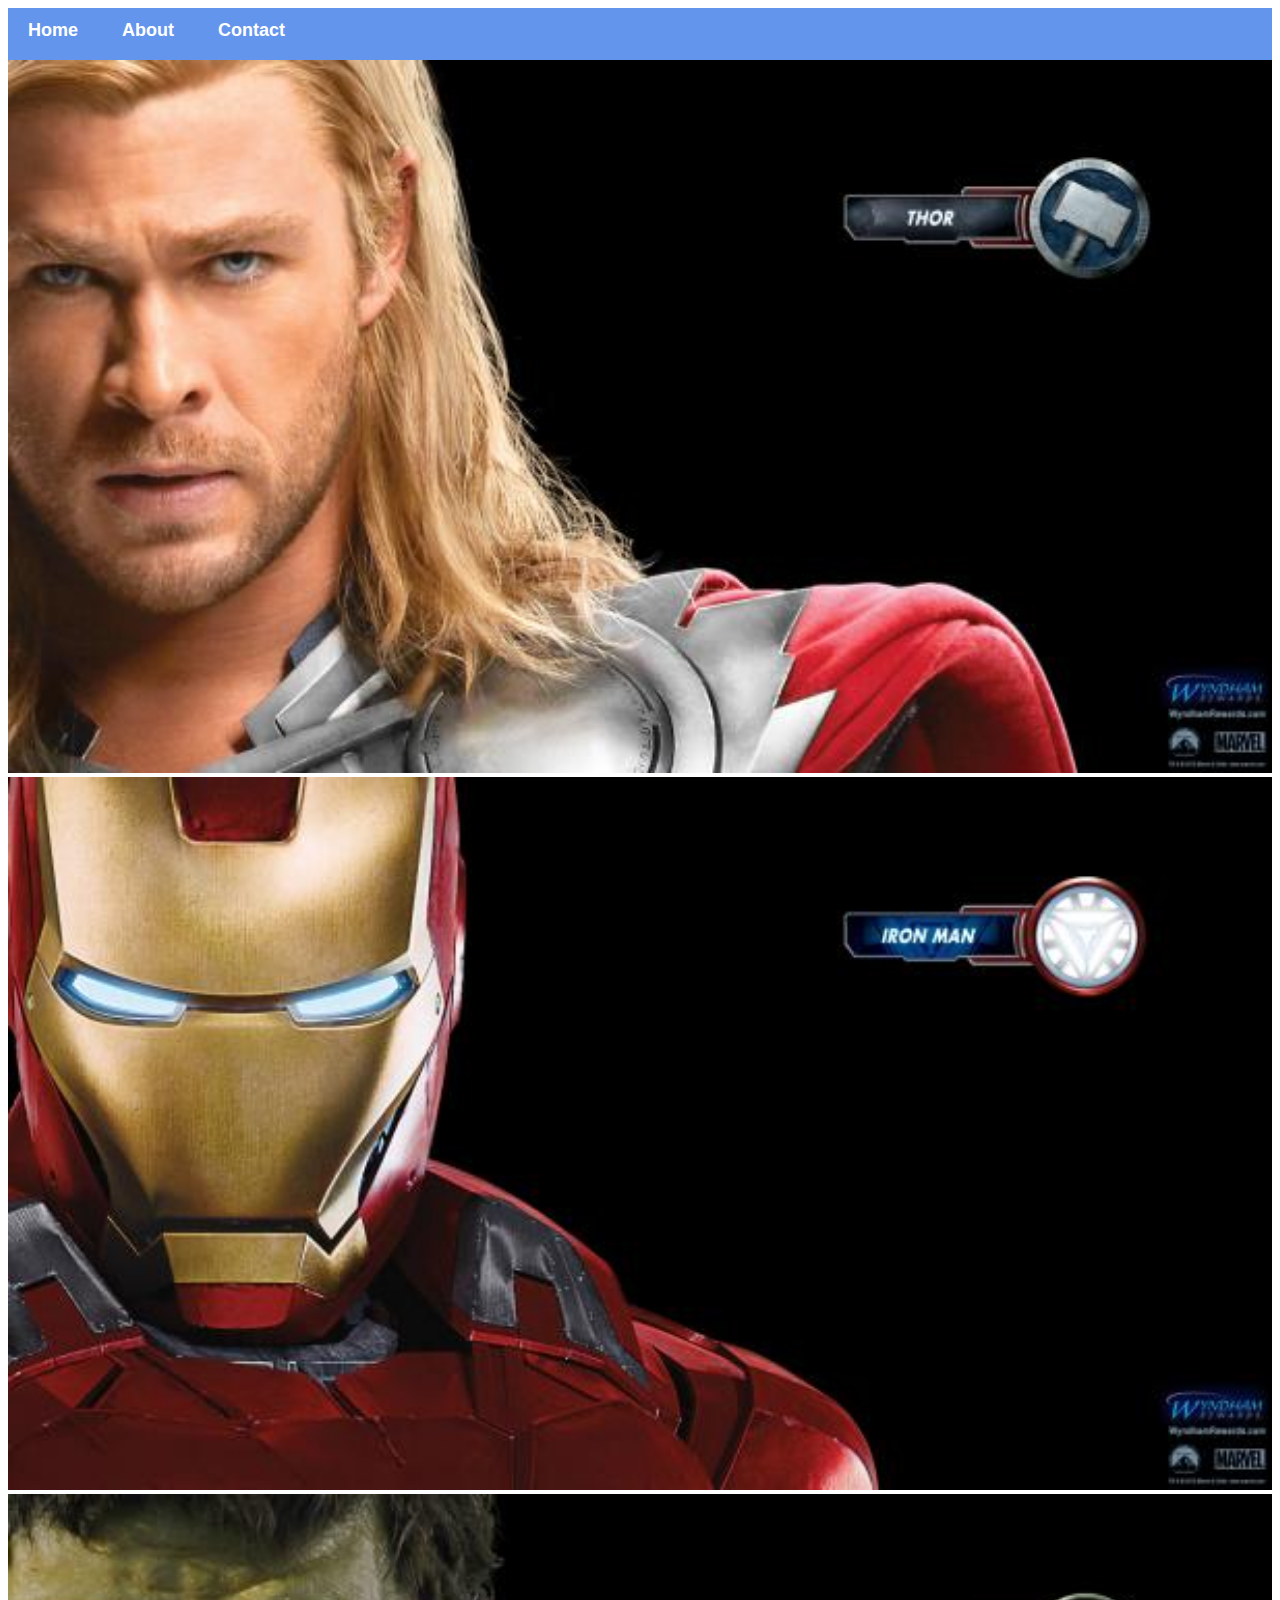
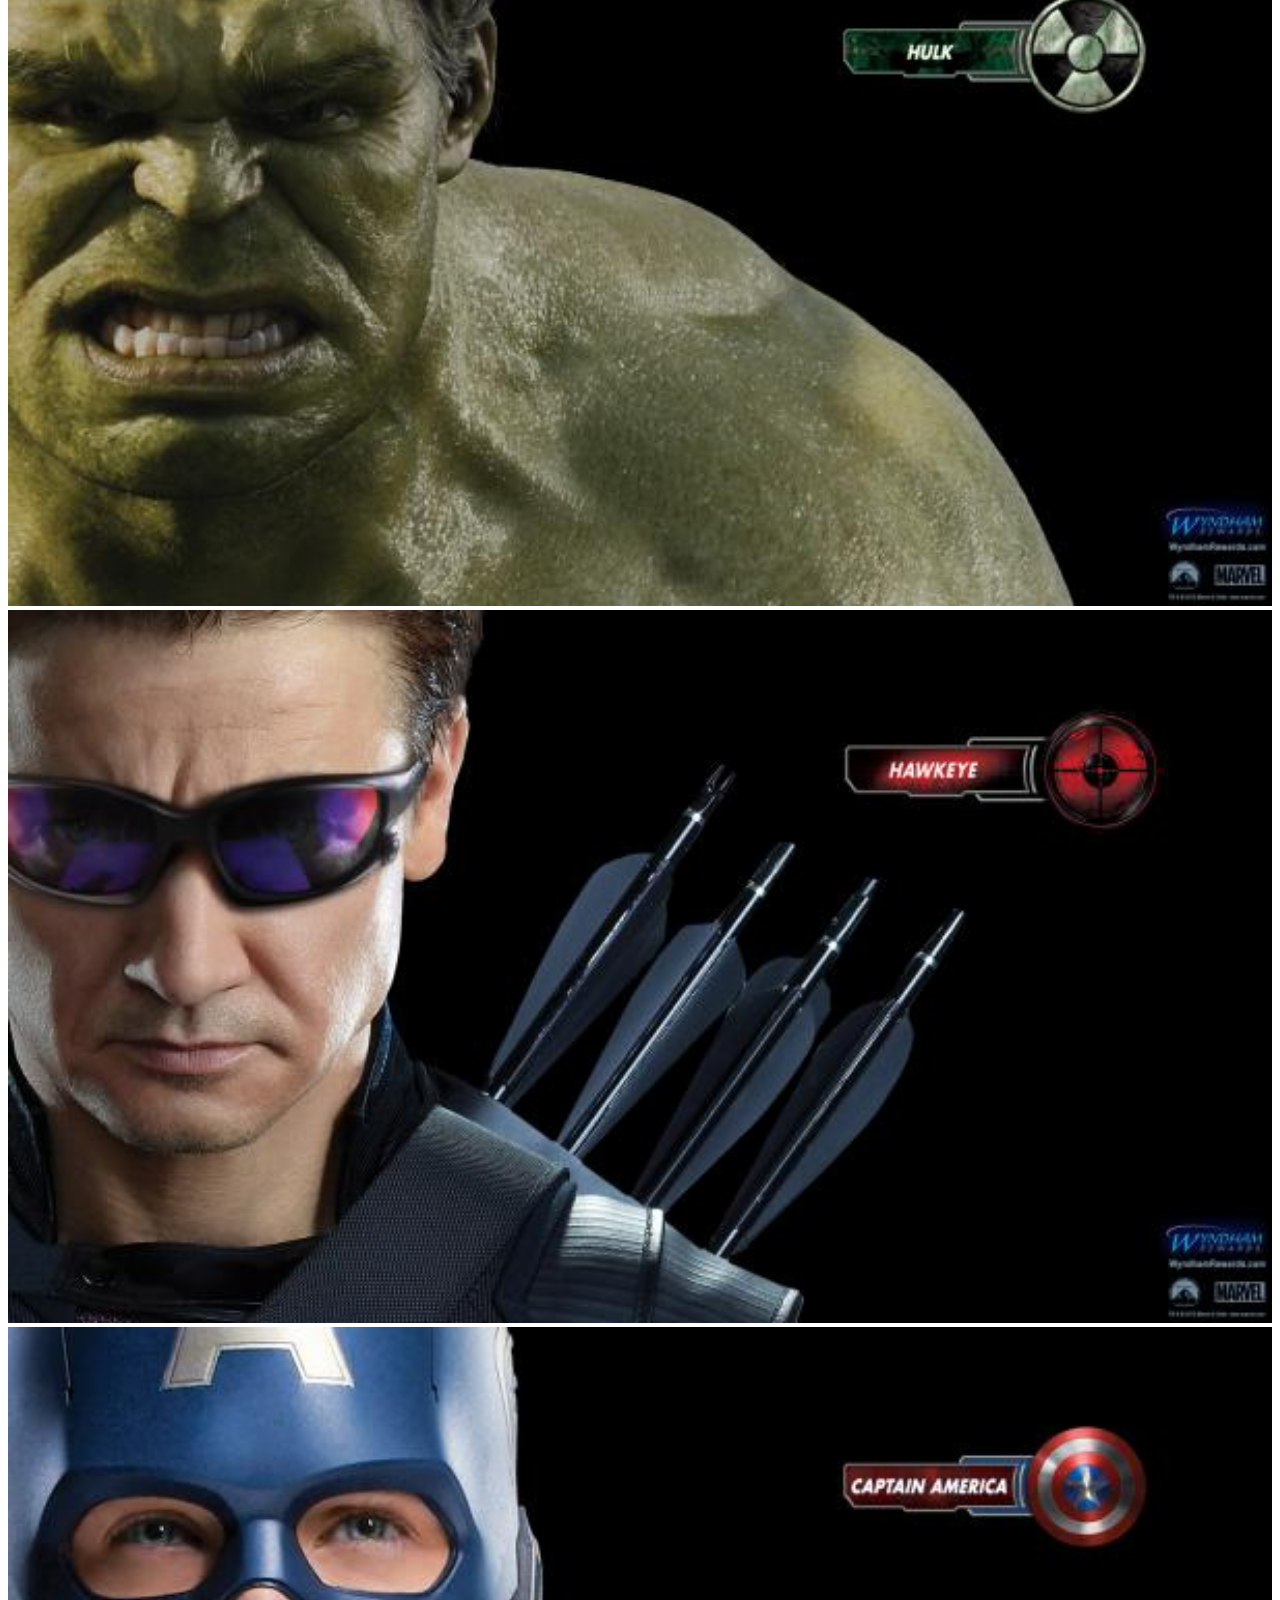
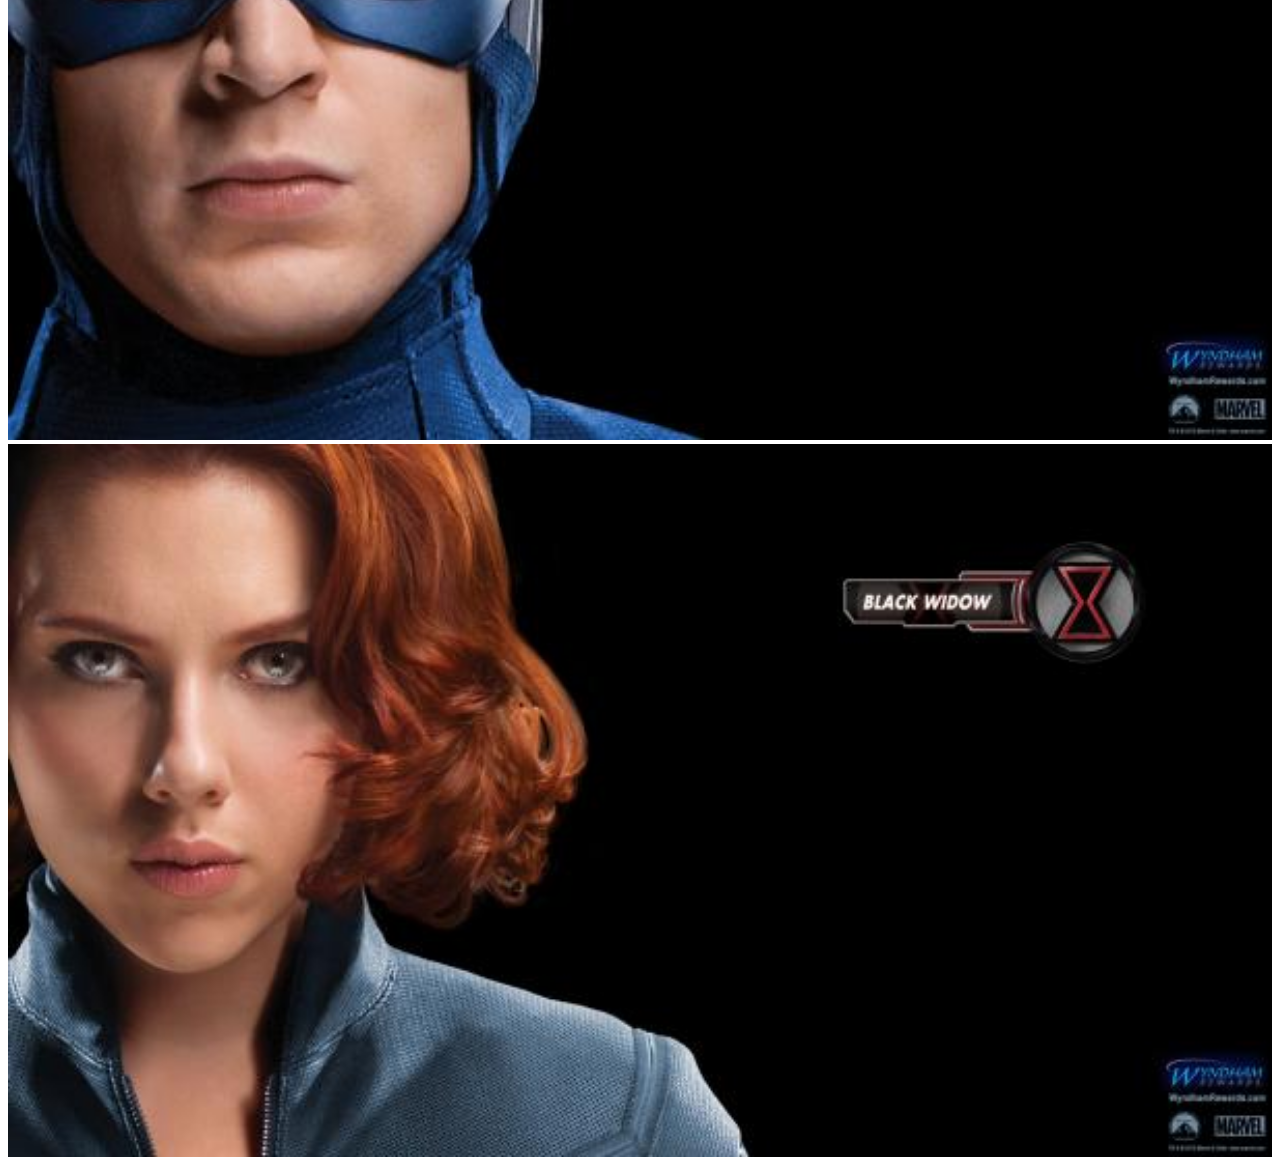
<file: index.html>
<!DOCTYPE html>
<html>
    <head>
        <link rel="stylesheet" href="style.css">
    </head>
    <body>
        <div id="menu">
            <a href="index.html">Home</a>
            <a href="about.html">About</a>
            <a href="contact.html">Contact</a>
        </div>
        
        <div class="gallery">
            <a href="avenger-1.html"><img src="images/avengers_01.jpg" /></a>
            <a href="avenger-2.html"><img src="images/avengers_02.jpg" /></a>
            <a href="avenger-3.html"><img src="images/avengers_03.jpg" /></a>
            <a href="avenger-4.html"><img src="images/avengers_04.jpg" /></a>
            <a href="avenger-5.html"><img src="images/avengers_05.jpg" /></a>
            <a href="avenger-6.html"><img src="images/avengers_06.jpg" /></a>
        </div>
    </body>
</html>
</file>
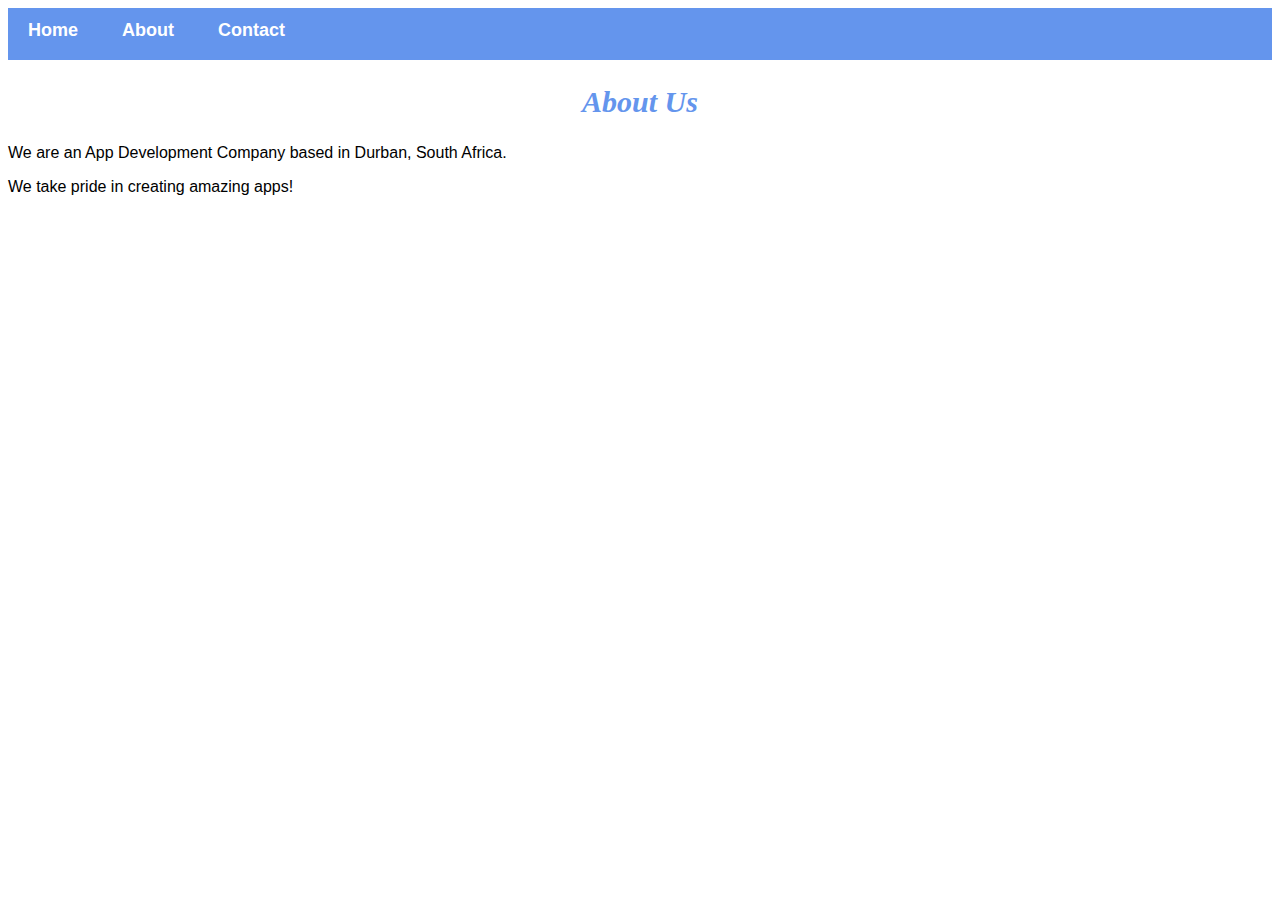
<file: about.html>
<!DOCTYPE html>
<html>
    <head>
        <link rel="stylesheet" href="style.css">
    </head>
    <body>
        <div id="menu">
            <a href="index.html">Home</a>
            <a href="about.html">About</a>
            <a href="contact.html">Contact</a>
        </div>
        <h2>About Us</h2>
        <p>We are an App Development Company based in Durban, South Africa.</p>
        <p>We take pride in creating amazing apps!</p>
    </body>
</html>
</file>
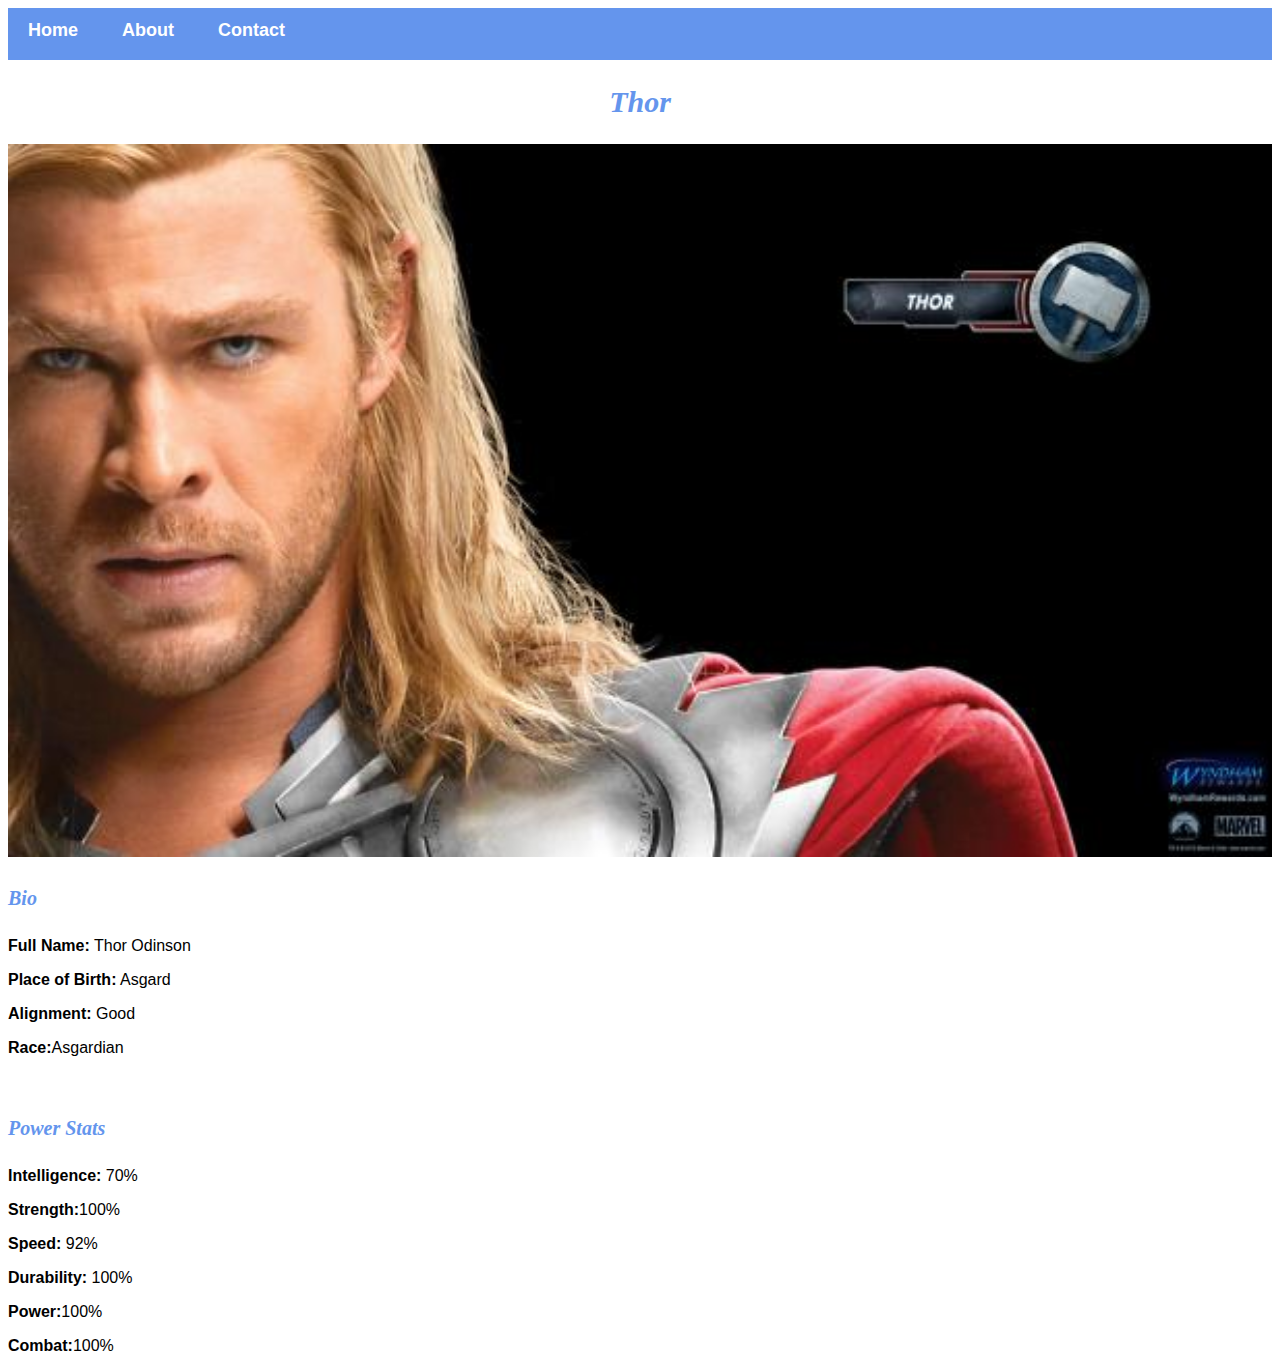
<file: avenger-1.html>
<!DOCTYPE html>
<html>
    <head>
        <link rel="stylesheet" href="style.css">
    </head>
    <body>
        <div id="menu">
            <a href="index.html">Home</a>
            <a href="about.html">About</a>
            <a href="contact.html">Contact</a>
        </div>
        <h2>Thor</h2>
        <div class="gallery">
            <img src="images/avengers_01.jpg"/>
        </div>
        <h4>Bio</h4>
        <p><b>Full Name:</b> Thor Odinson</p>
        <p><b>Place of Birth:</b> Asgard</p>
        <p><b>Alignment:</b> Good</p>
        <p><b>Race:</b>Asgardian</p>
        <br/>
        
        <h4>Power Stats</h4>
        <p><b>Intelligence:</b> 70%</p>
        <p><b>Strength:</b>100%</p>
        <p><b>Speed:</b> 92%</p>
        <p><b>Durability:</b> 100%</p>
        <p><b>Power:</b>100%</p>
        <p><b>Combat:</b>100%</p>
    </body>
</html>
</file>
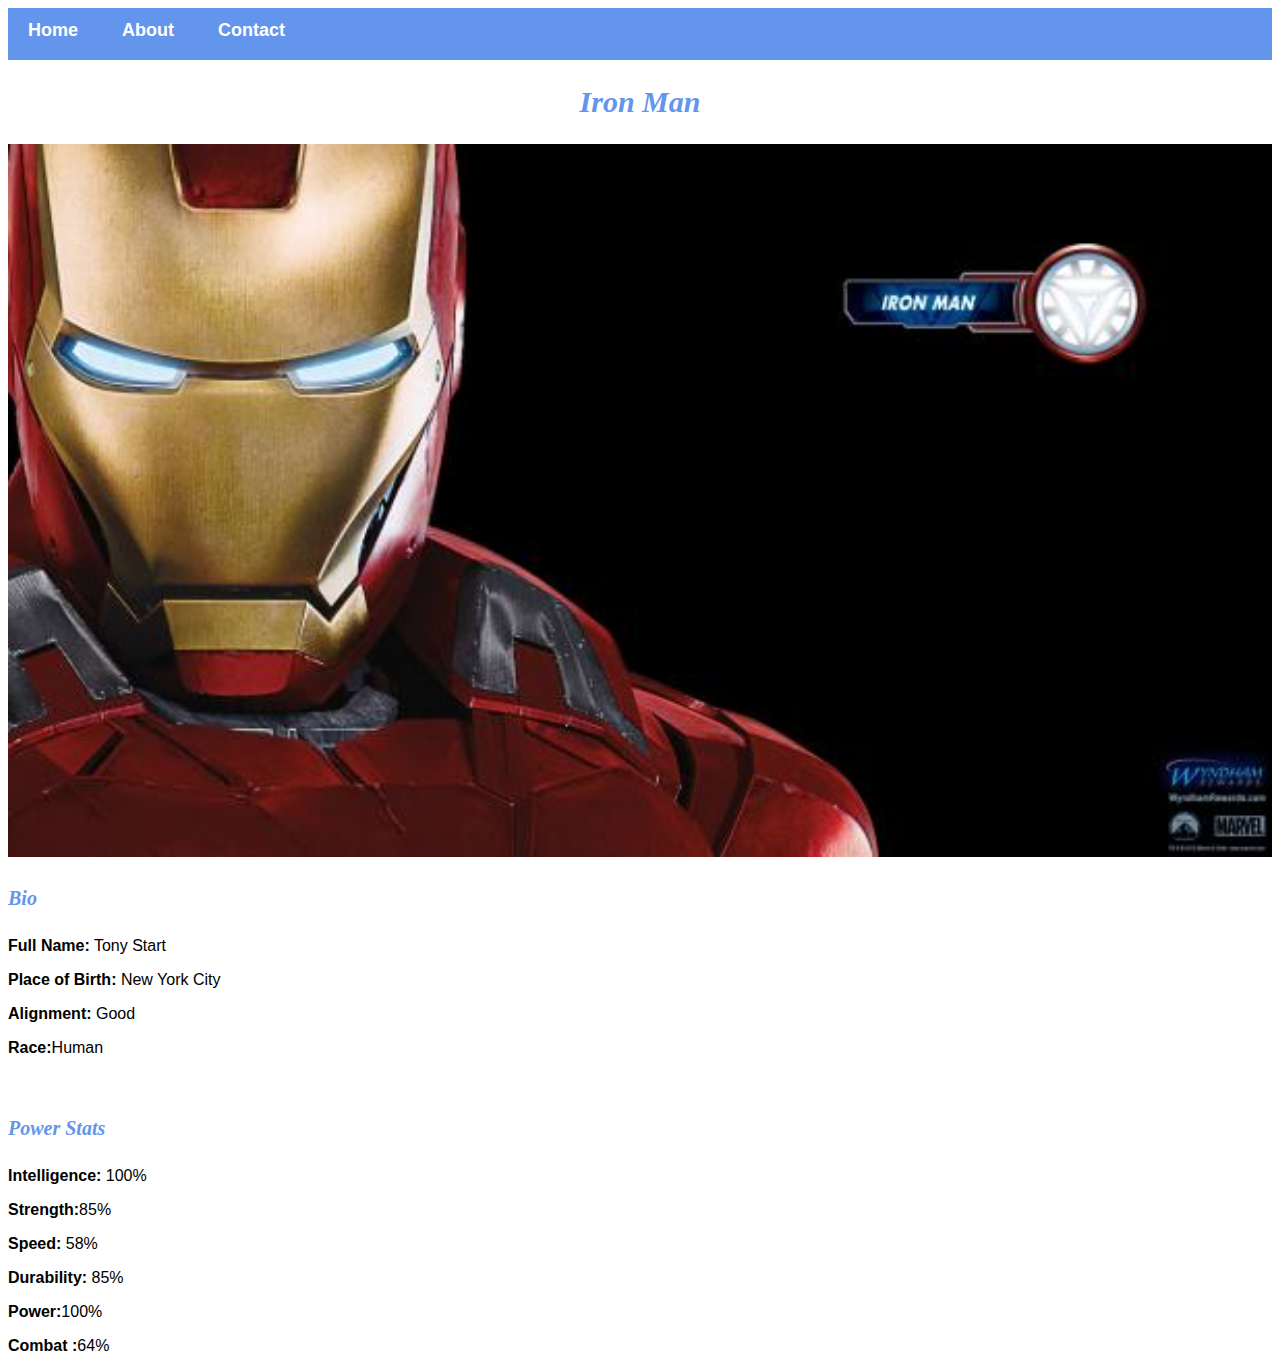
<file: avenger-2.html>
<!DOCTYPE html>
<html>
    <head>
        <link rel="stylesheet" href="style.css">
    </head>
    <body>
        <div id="menu">
            <a href="index.html">Home</a>
            <a href="about.html">About</a>
            <a href="contact.html">Contact</a>
        </div> 
        <h2>Iron Man</h2>
        <div class="gallery">
            <img src="images/avengers_02.jpg"/>
        </div>
        <h4>Bio</h4>
        <p><b>Full Name:</b> Tony Start</p>
        <p><b>Place of Birth:</b> New York City</p>
        <p><b>Alignment:</b> Good</p>
        <p><b>Race:</b>Human</p>
        <br/>
        
        <h4>Power Stats</h4>
        <p><b>Intelligence:</b> 100%</p>
        <p><b>Strength:</b>85%</p>
        <p><b>Speed:</b> 58%</p>
        <p><b>Durability:</b> 85%</p>
        <p><b>Power:</b>100%</p>
        <p><b>Combat :</b>64%</p>
    </body>
</html>
</file>
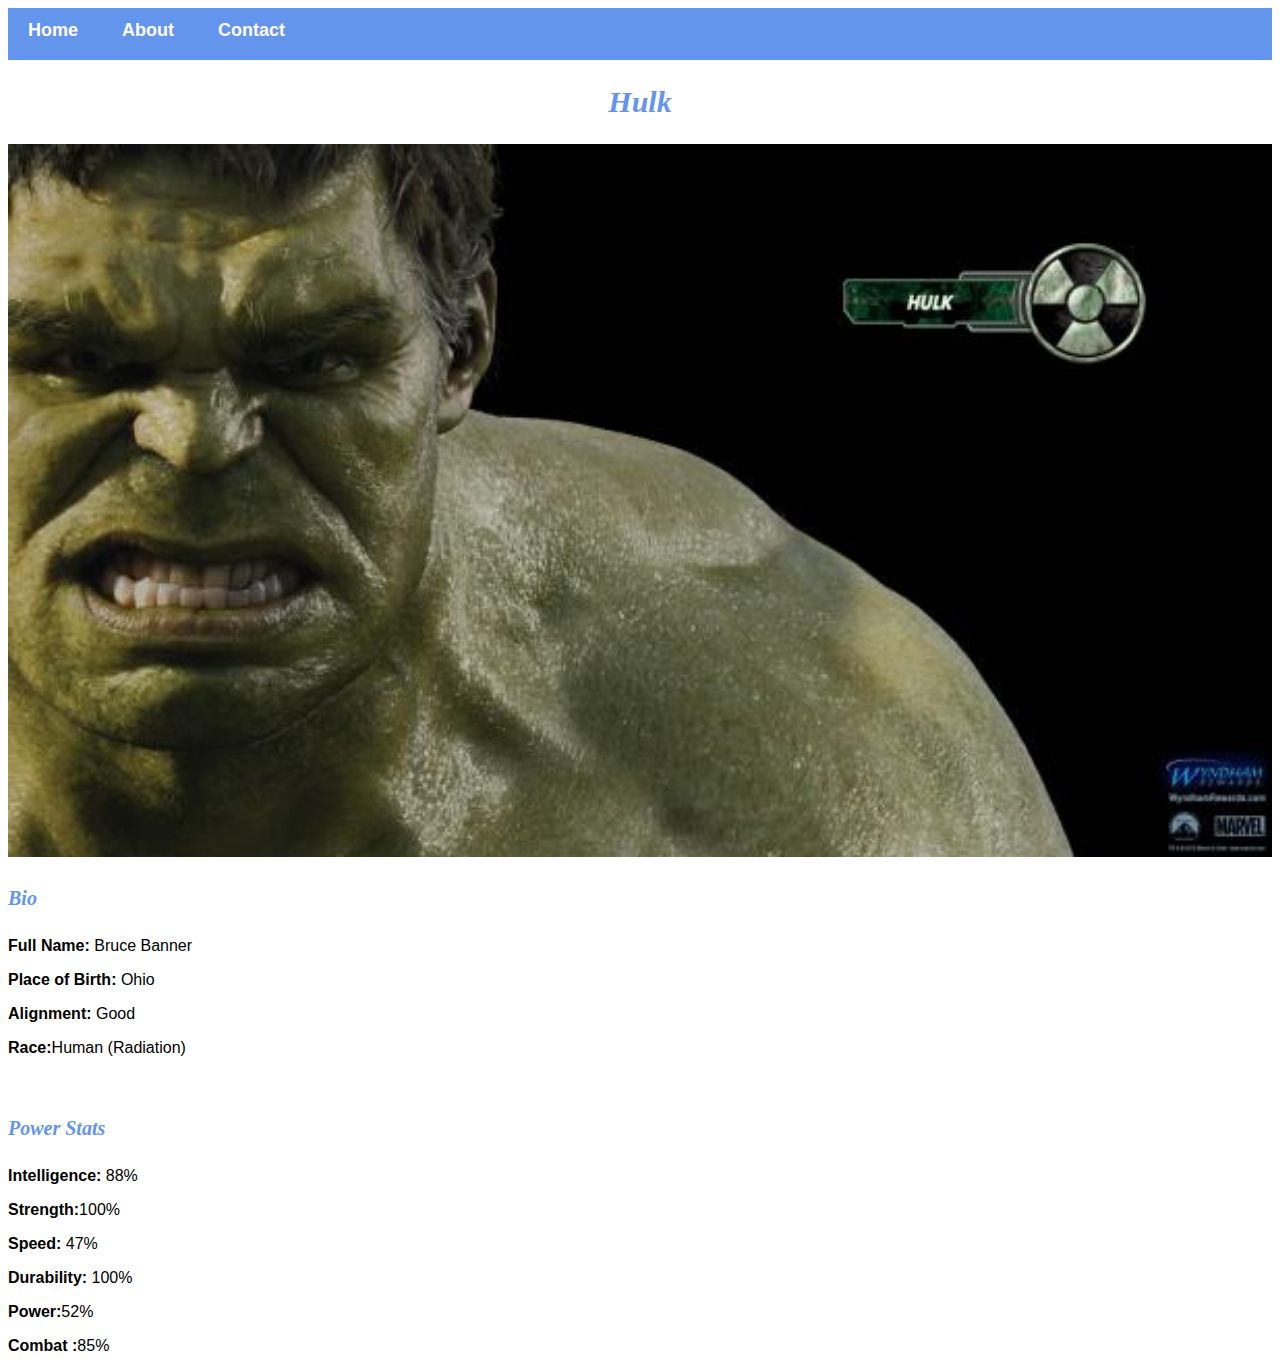
<file: avenger-3.html>
<!DOCTYPE html>
<html>
    <head>
        <link rel="stylesheet" href="style.css">
    </head>
    <body>
        <div id="menu">
            <a href="index.html">Home</a>
            <a href="about.html">About</a>
            <a href="contact.html">Contact</a>
        </div>
        <h2>Hulk</h2>
        <div class="gallery">
            <img src="images/avengers_03.jpg"/>
        </div>
        <h4>Bio</h4>
        <p><b>Full Name:</b> Bruce Banner</p>
        <p><b>Place of Birth:</b> Ohio</p>
        <p><b>Alignment:</b> Good</p>
        <p><b>Race:</b>Human (Radiation)</p>
        <br/>
        
        <h4>Power Stats</h4>
        <p><b>Intelligence:</b> 88%</p>
        <p><b>Strength:</b>100%</p>
        <p><b>Speed:</b> 47%</p>
        <p><b>Durability:</b> 100%</p>
        <p><b>Power:</b>52%</p>
        <p><b>Combat :</b>85%</p>
    </body>
</html>
</file>
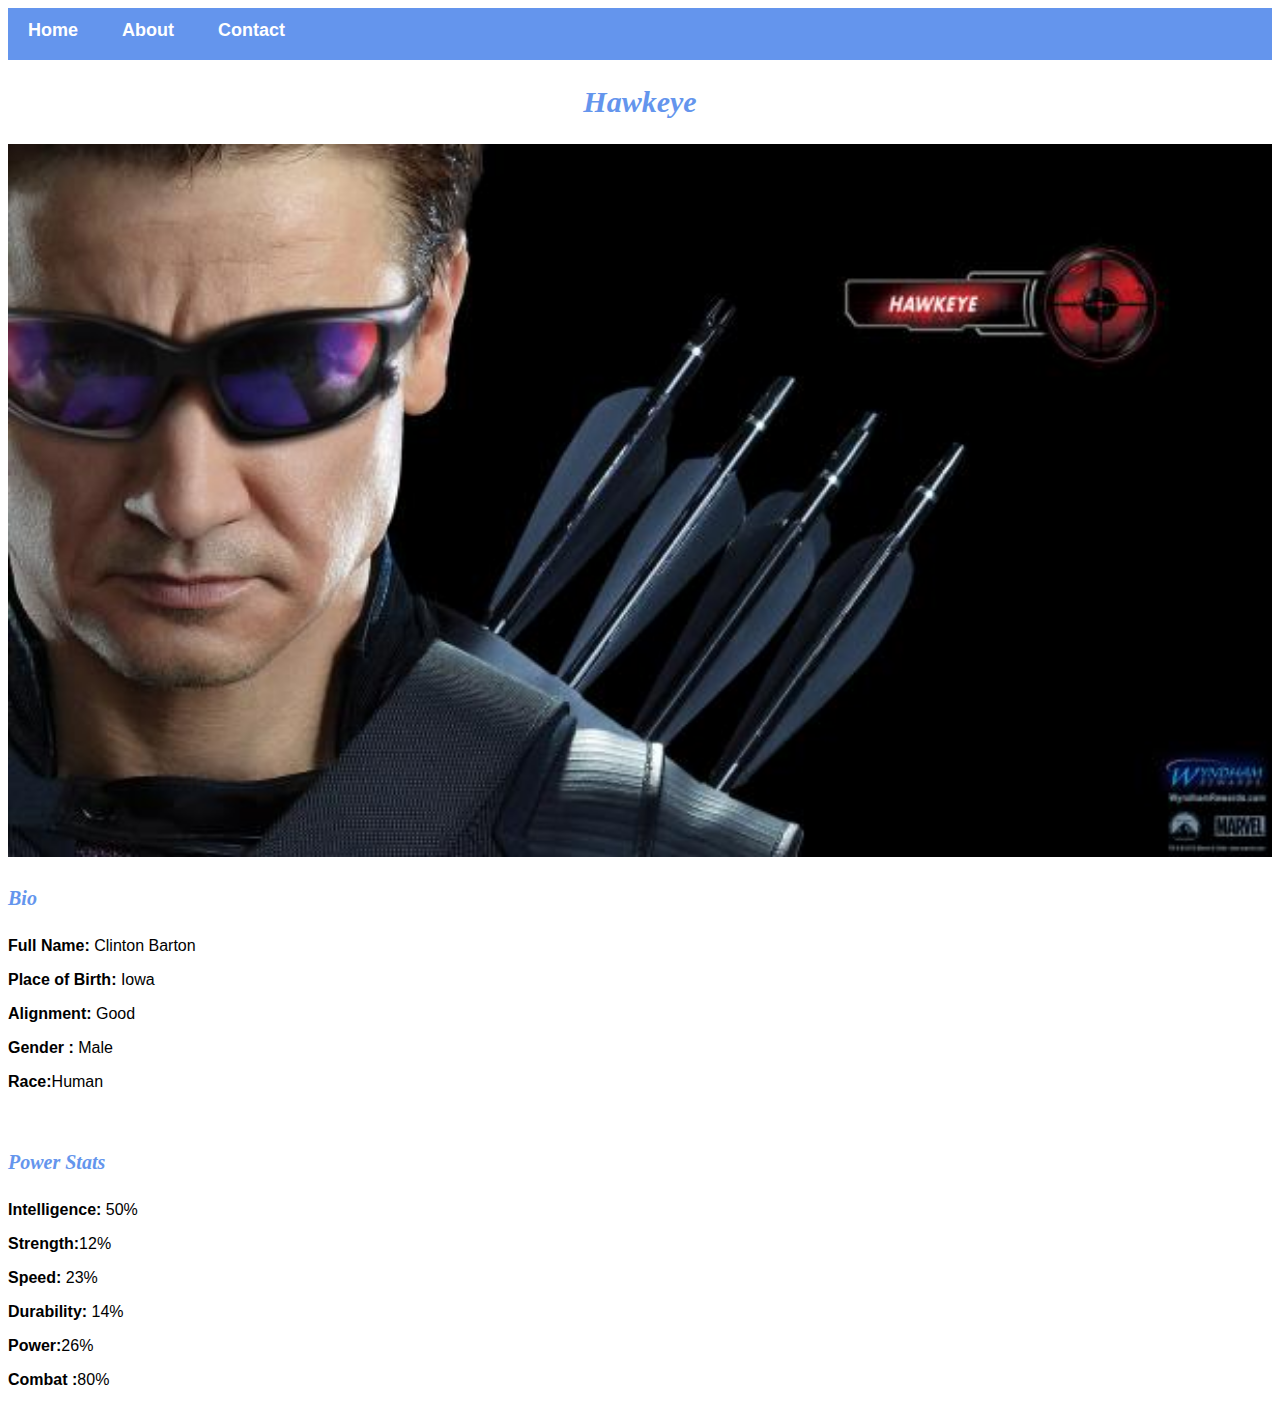
<file: avenger-4.html>
<!DOCTYPE html>
<html>
    <head>
        <link rel="stylesheet" href="style.css">
    </head> 
    <body>
        <div id="menu">
            <a href="index.html">Home</a>
            <a href="about.html">About</a>
            <a href="contact.html">Contact</a>
        </div>
        <h2>Hawkeye</h2>
        <div class="gallery">
            <img src="images/avengers_04.jpg"/>
        </div>
        <h4>Bio</h4>
        <p><b>Full Name:</b> Clinton Barton</p>
        <p><b>Place of Birth:</b> Iowa</p>
        <p><b>Alignment:</b> Good</p>
        <p><b>Gender :</b> Male</p>
        <p><b>Race:</b>Human</p>
        <br/>
        
        <h4>Power Stats</h4>
        <p><b>Intelligence:</b> 50%</p>
        <p><b>Strength:</b>12%</p>
        <p><b>Speed:</b> 23%</p>
        <p><b>Durability:</b> 14%</p>
        <p><b>Power:</b>26%</p>
        <p><b>Combat :</b>80%</p>
    </body>
</html>
</file>
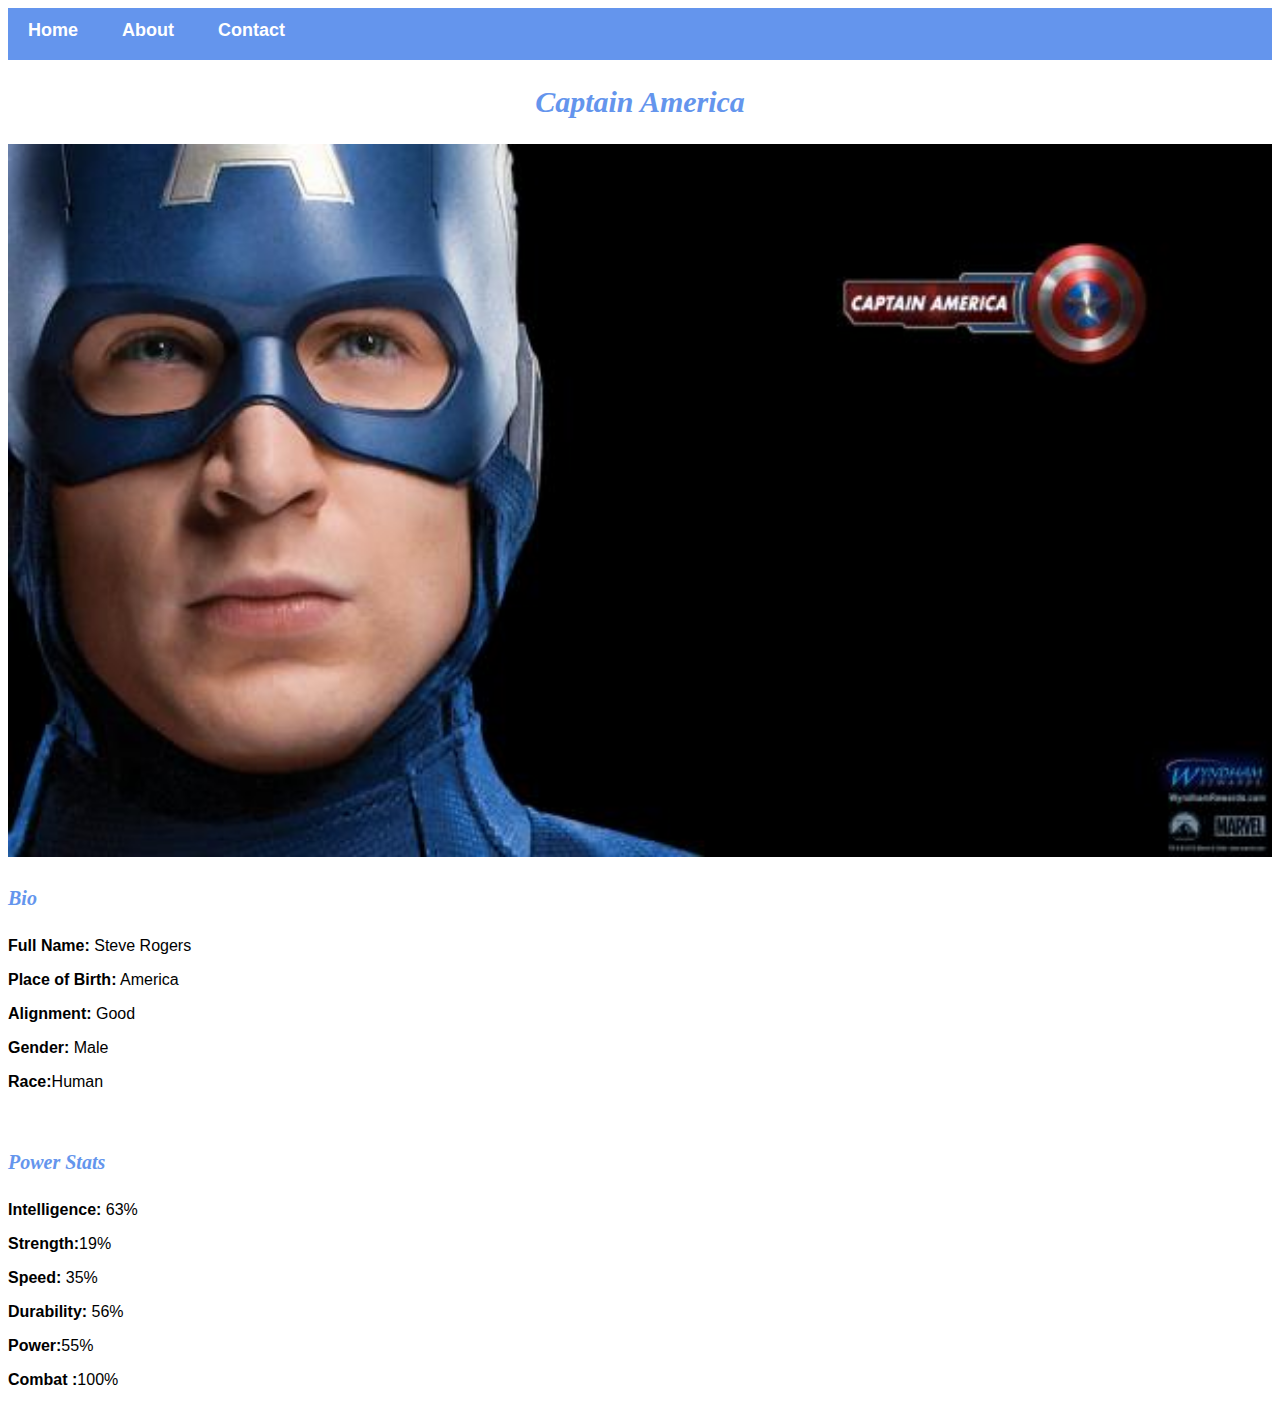
<file: avenger-5.html>
<!DOCTYPE html>
<html>
    <head>
        <link rel="stylesheet" href="style.css">
    </head>
    <body>
        <div id="menu">
            <a href="index.html">Home</a>
            <a href="about.html">About</a>
            <a href="contact.html">Contact</a>
        </div>
        <h2>Captain America</h2>
        <div class="gallery">
            <img src="images/avengers_05.jpg"/>
        </div>
        <h4>Bio</h4>
        <p><b>Full Name:</b> Steve Rogers</p>
        <p><b>Place of Birth:</b> America</p>
        <p><b>Alignment:</b> Good</p>
        <p><b>Gender:</b> Male</p>
        <p><b>Race:</b>Human</p>
        <br/>
        
        <h4>Power Stats</h4>
        <p><b>Intelligence:</b> 63%</p>
        <p><b>Strength:</b>19%</p>
        <p><b>Speed:</b> 35%</p>
        <p><b>Durability:</b> 56%</p>
        <p><b>Power:</b>55%</p>
        <p><b>Combat :</b>100%</p>
    </body>
</html>
</file>
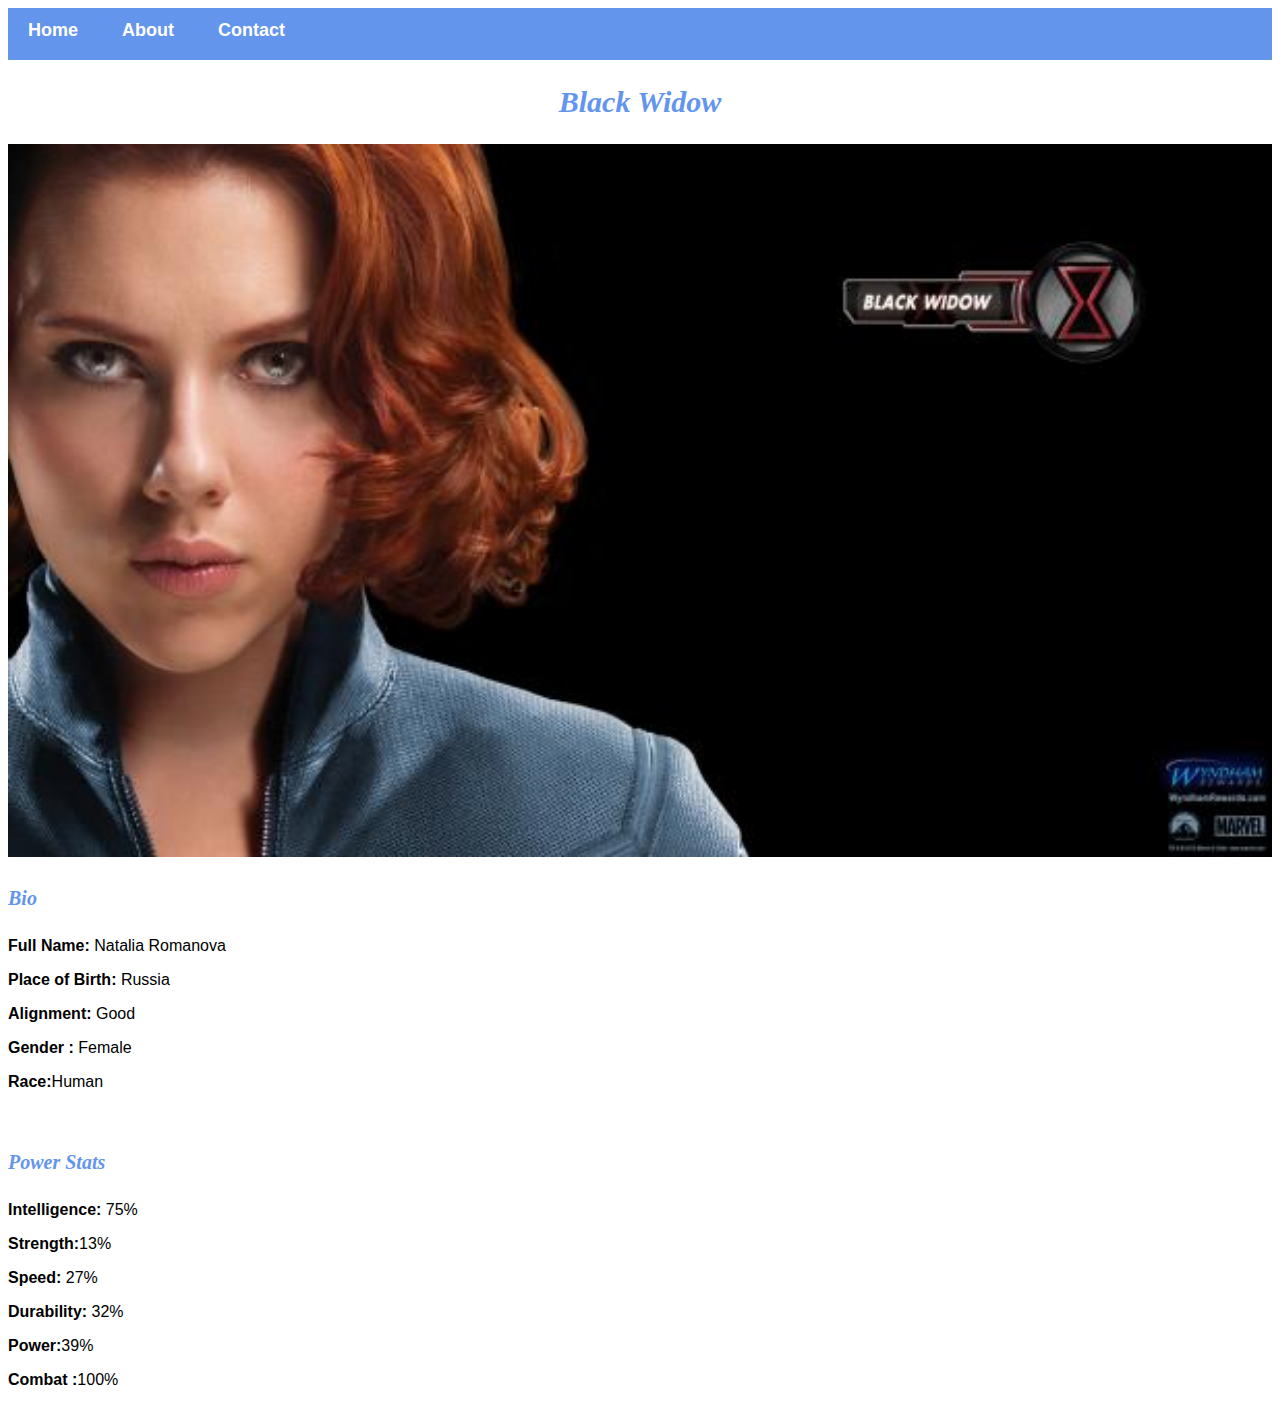
<file: avenger-6.html>
<!DOCTYPE html>
<html>
    <head>
        <link rel="stylesheet" href="style.css">
    </head>
    <body>
        <div id="menu">
            <a href="index.html">Home</a>
            <a href="about.html">About</a>
            <a href="contact.html">Contact</a>
        </div>
        <h2>Black Widow</h2>
        <div class="gallery">
            <img src="images/avengers_06.jpg"/>
        </div>
        <h4>Bio</h4>
        <p><b>Full Name:</b> Natalia Romanova</p>
        <p><b>Place of Birth:</b> Russia</p>
        <p><b>Alignment:</b> Good</p>
        <p><b>Gender :</b> Female</p>
        <p><b>Race:</b>Human</p>
        <br/>
        
        <h4>Power Stats</h4>
        <p><b>Intelligence:</b> 75%</p>
        <p><b>Strength:</b>13%</p>
        <p><b>Speed:</b> 27%</p>
        <p><b>Durability:</b> 32%</p>
        <p><b>Power:</b>39%</p>
        <p><b>Combat :</b>100%</p>
    </body>
</html>
</file>
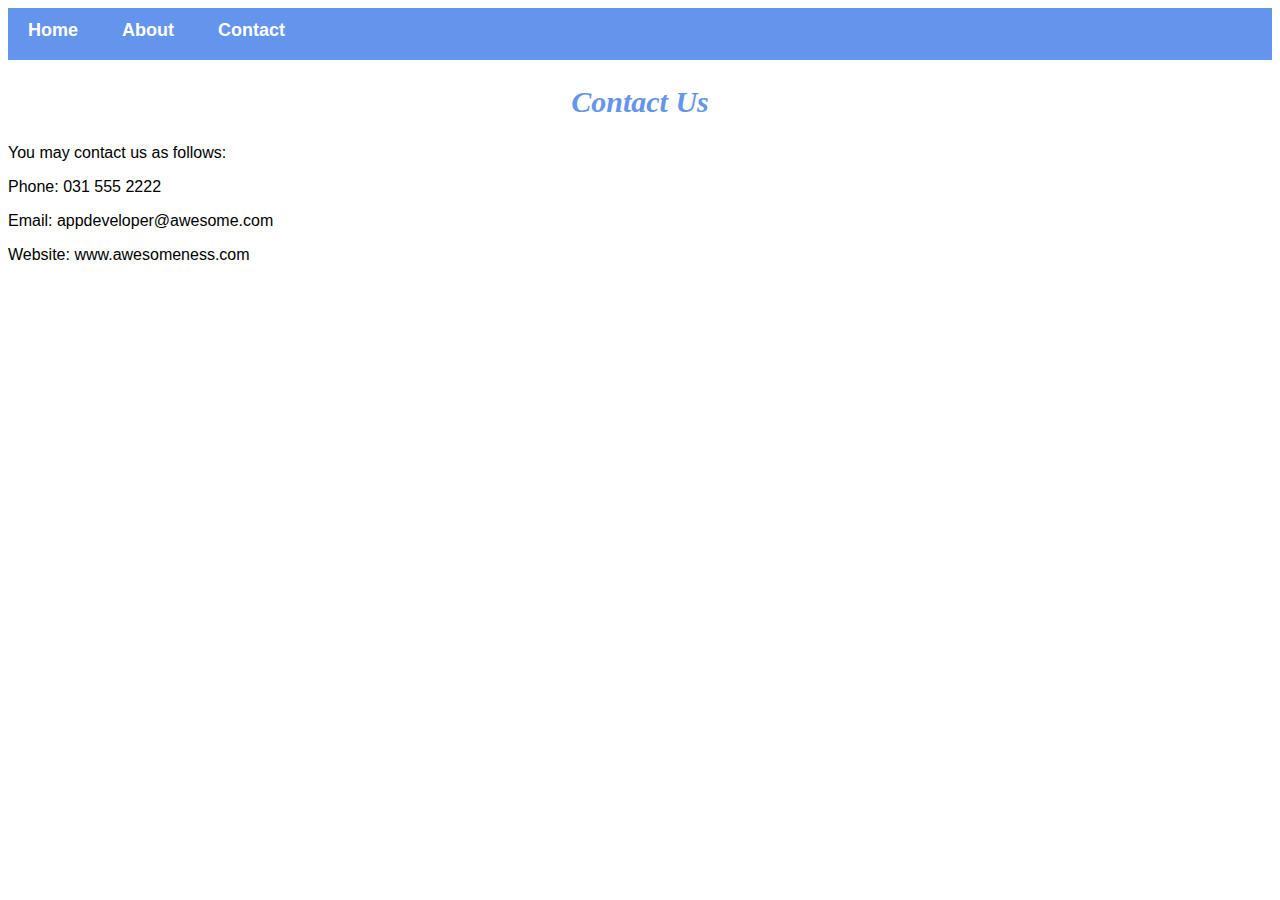
<file: contact.html>
<!DOCTYPE html>
<html>
    <head>
        <link rel="stylesheet" href="style.css">
    </head>
    <body>
        <div id="menu">
            <a href="index.html">Home</a>
            <a href="about.html">About</a>
            <a href="contact.html">Contact</a>
        </div>  
        <h2>Contact Us</h2>
        <p>You may contact us as follows:</p>
        <p>Phone: 031 555 2222</p>
        <p>Email: appdeveloper@awesome.com</p>
        <p>Website: www.awesomeness.com</p>
    </body>
</html>
</file>
<file: style.css>
.gallery img{
    width:100%;
}

h2{
  font-family: Impact,fantasy;
  text-align: center;
  font-size: 30px;
  color: cornflowerblue;
  font-style: italic;
}

h4{
   font-family: Impact,fantasy;
   font-size: 20px;
   font-style: italic;
   color:cornflowerblue;
}
    
p{
    font-family: Helvetica,sans-serif;
}    

#menu{
    width: 100%;
    height: 40px;
    background-color: cornflowerblue;
    padding-top: 12px;
} 

#menu a{
    color: #ffffff;
    font-family: Helvetica,sans-serif;
    font-size: 18px;
    text-decoration: none;
    font-weight: 800;
    padding-left: 20px;
    padding-right: 20px;
} 

#menu a:hover{
    color: #5077bd;
}
</file>
